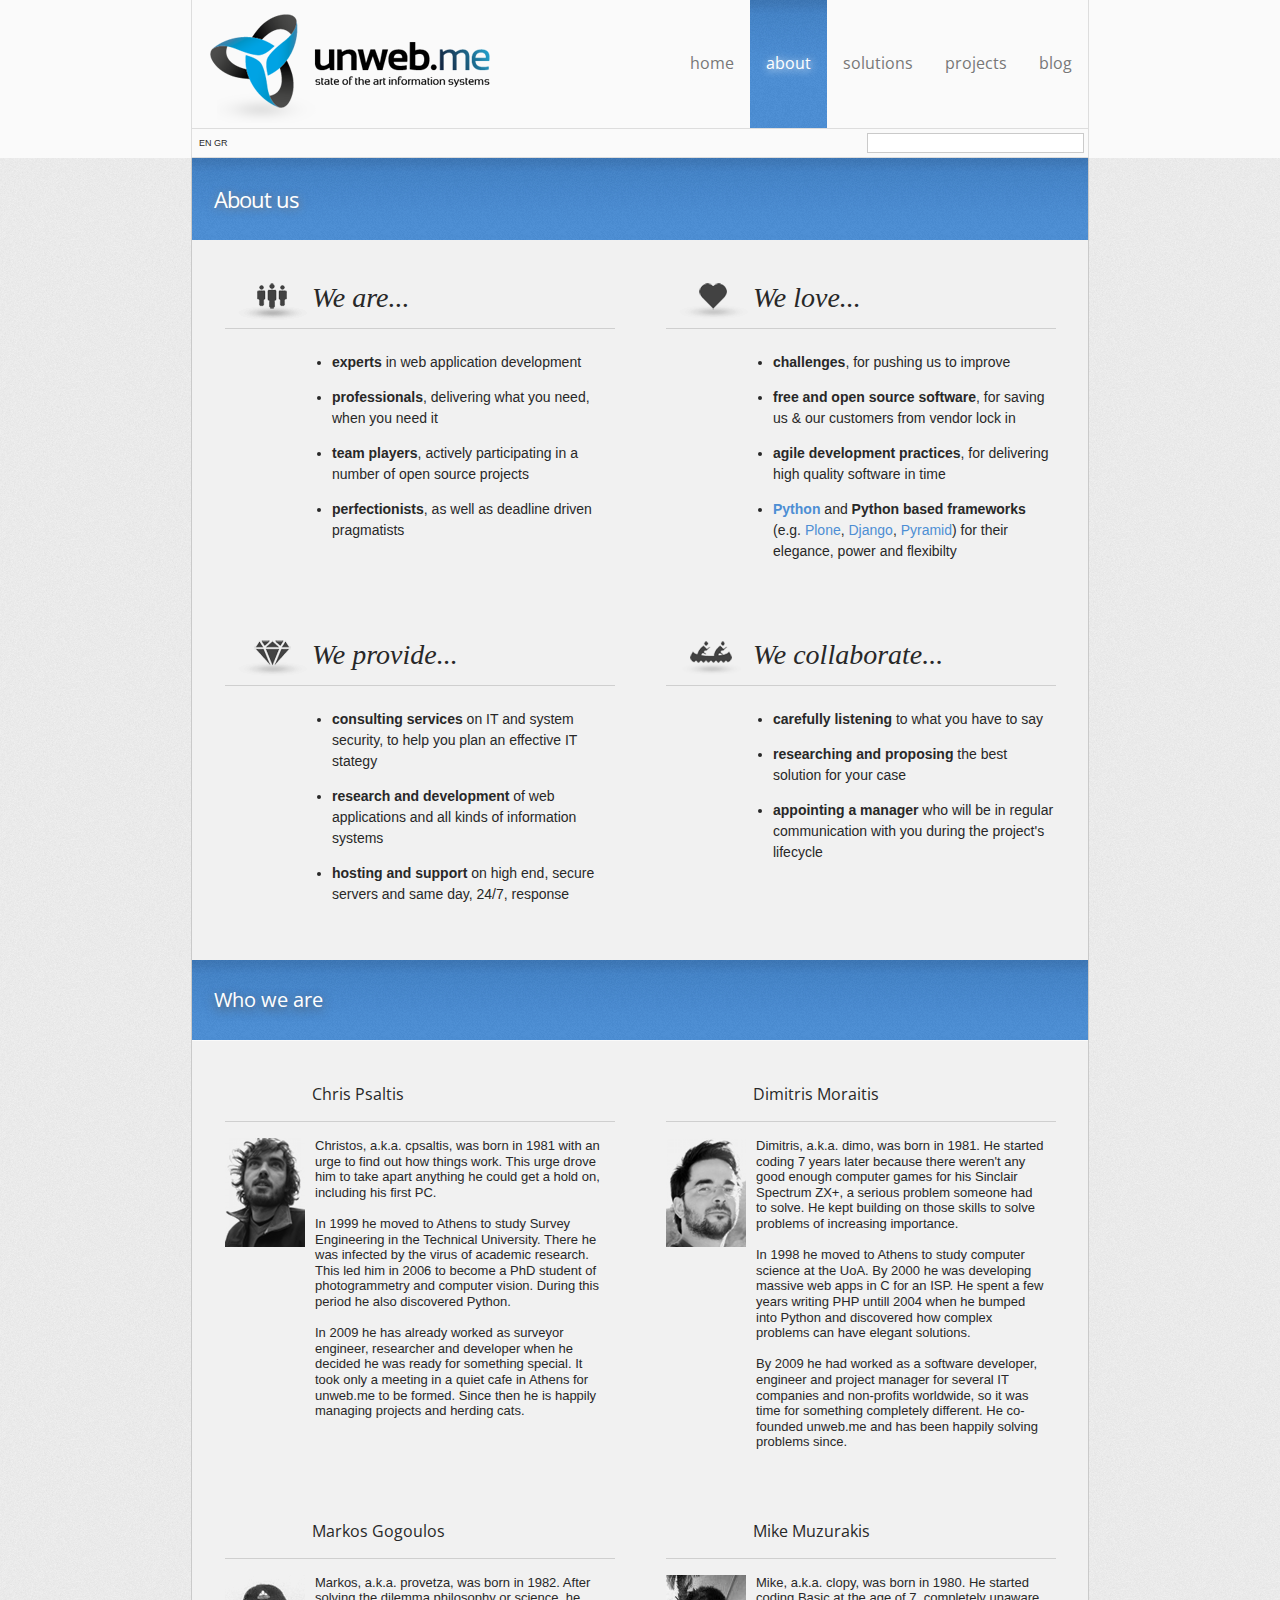
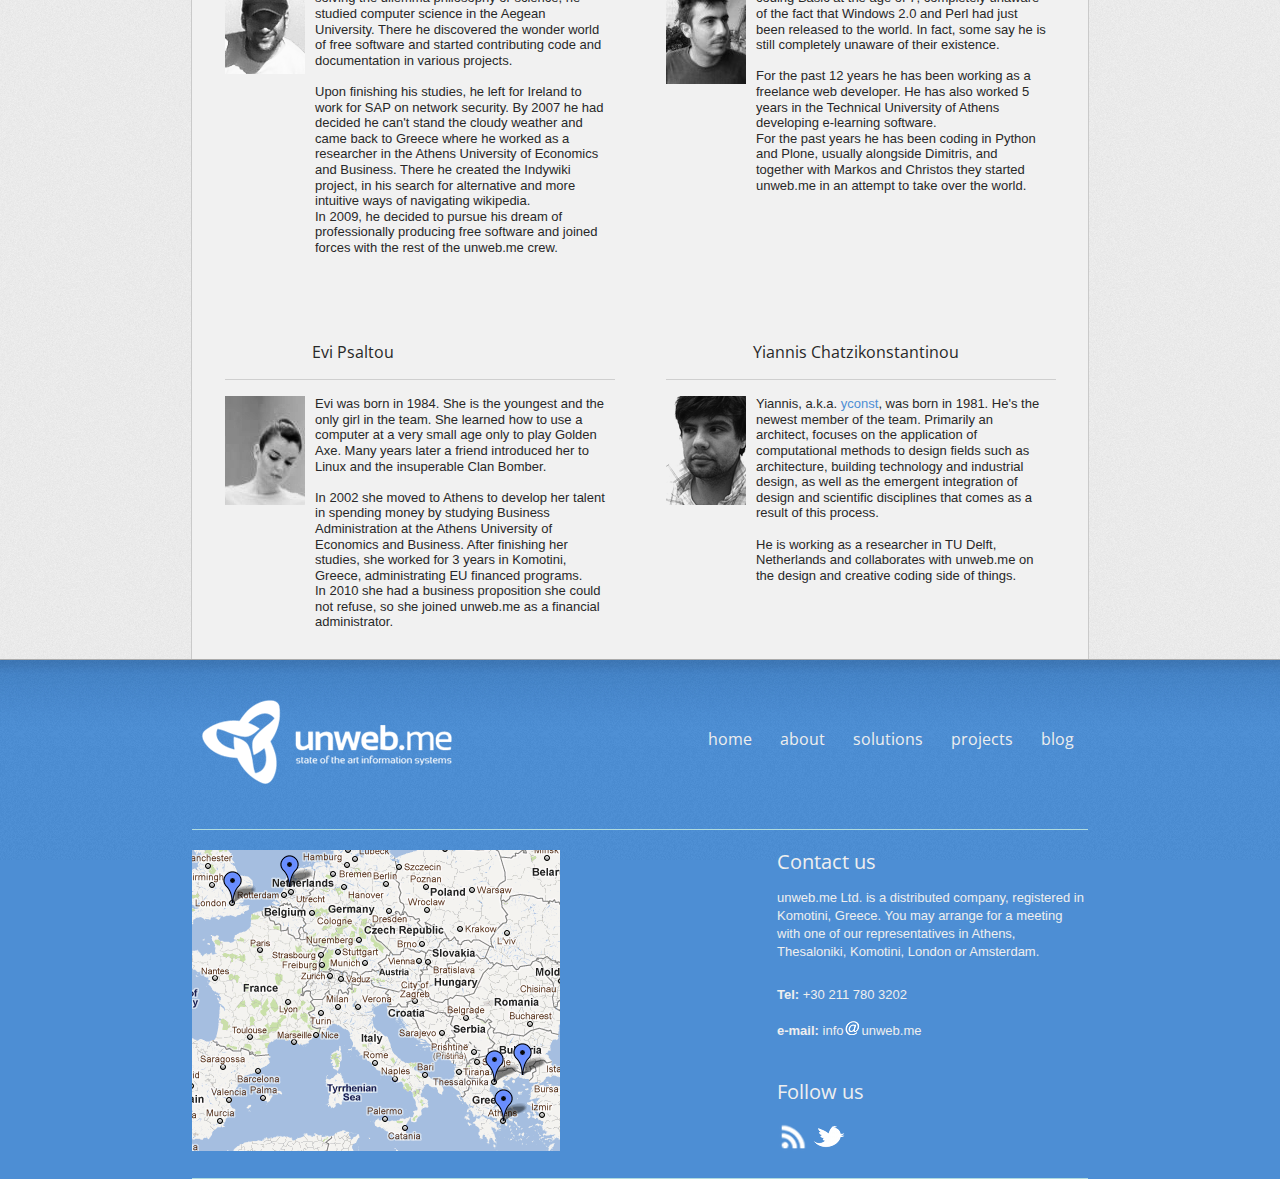
<file: about.html>
<!doctype html>
<html xmlns="http://www.w3.org/1999/xhtml">
<head>
  <meta charset="utf-8" />

  <title>unweb.me - State of the art information systems</title>
  <!--[if lt IE 9]>
    <script src="http://html5shim.googlecode.com/svn/trunk/html5.js"></script>
  <![endif]-->
  <link rel="stylesheet" media="all" href="docs/css/style.css" type="text/css" />
  <link href='http://fonts.googleapis.com/css?family=Open+Sans&amp;subset=latin,greek'
  rel='stylesheet' type='text/css' />
  <!-- Adding "maximum-scale=1" fixes the Mobile Safari 
  auto-zoom bug: http://filamentgroup.com/examples/iosScaleBug/ -->
  <meta name="viewport" content="width=device-width, initial-scale=1" />
</head>

<body lang="en" class="section-about-us">
  <div id="header-wrapper">
    <div id="header">
      <div id="header-logo"><img class="image-logo" src=
      "images/logo.png" /></div>

      <div id="nav">
        <ul id="list-nav">
          <li><a class="category-link special" href=
          "index.html">Home</a></li>

          <li class="selected"><a class="category-link special" href=
          "about.html">About</a></li>

          <li><a class="category-link special" href=
          "solutions.html">Solutions</a></li>

          <li><a class="category-link special" href=
          "projects.html">Projects</a></li>

          <li><a class="category-link special" href=
          "blog.html">Blog</a></li>
        </ul>
      </div>
    </div>

    <div id="search-bar">
      <span id="lang-select" class="small">EN GR</span> <input type="text"
      id="searchGadget" />
    </div>
  </div>

  <div id="content-wrapper">
    <div class="">
      <div id="content">
        <h1 id="parent-fieldname-title" class="documentFirstHeading">About
        us</h1>

        <div id="content-core">
          <div class="" id="parent-fieldname-text">
            <div class="section" id="main">
              <div class="column half-width" id="col-1">
                <h3 class="column-title big-special we are">We are...</h3>

                <ul class="medium">
                  <li><b>experts</b> in web application development</li>

                  <li><b>professionals</b>, delivering what you need, when
                  you need it</li>

                  <li><b>team players</b>, actively participating in a
                  number of open source projects</li>

                  <li><b>perfectionists</b>, as well as deadline driven
                  pragmatists</li>
                </ul>
              </div>

              <div class="column half-width last" id="col-2">
                <h3 class="column-title big-special we love">We
                love...</h3>

                <ul class="medium">
                  <li><b>challenges</b>, for pushing us to improve</li>

                  <li><b>free and open source software</b>, for saving us
                  &amp; our customers from vendor lock in</li>

                  <li><b>agile development practices</b>, for delivering
                  high quality software in time</li>

                  <li><a class="external-link" href=
                  "http://python.org"><b>Python</b></a> and <b>Python
                  based frameworks</b> (e.g. <a class="external-link"
                  href="http://plone.org">Plone</a>, <a class=
                  "external-link" href=
                  "http://www.djangoproject.com">Django</a>, <a class=
                  "external-link" href=
                  "https://www.pylonsproject.org/projects/pyramid">Pyramid</a>)
                  for their elegance, power and flexibilty</li>
                </ul>
              </div>

              <div class="column half-width" id="col-3">
                <h3 class="column-title big-special we provide">We
                provide...</h3>

                <ul class="medium">
                  <li><b>consulting services</b> on IT and system
                  security, to help you plan an effective IT stategy</li>

                  <li><b>research and development</b> of web applications
                  and all kinds of information systems</li>

                  <li><b>hosting and support</b> on high end, secure
                  servers and same day, 24/7, response</li>
                </ul>
              </div>

              <div class="column half-width last" id="col-4">
                <h3 class="column-title big-special we collaborate">We
                collaborate...</h3>

                <ul class="medium">
                  <li><b>carefully listening</b> to what you have to
                  say</li>

                  <li><b>researching and proposing</b> the best solution
                  for your case</li>

                  <li><b>appointing a manager</b> who will be in regular
                  communication with you during the project's
                  lifecycle</li>
                </ul>
              </div>
            </div>
          </div>
        </div>

        <div id="viewlet-below-content-body">
          <div class="visualClear"></div>

          <div class="documentActions"></div>
        </div>
      </div>
    </div>

    <div id="viewlet-below-content">
      <div id="portlets-below" class="row">
        <div class="cell BelowPortletManager1 width-full position-0">
          <div id=
"[base64]"
          class="portletWrapper [base64]">
          <dl class="portlet portletContent">
              <dd class="portletItem odd">
                <div>
                  <div class="section" id="people">
                    <h3 class="section-title bigger gradient-vert">Who we
                    are</h3>

                    <div class="column half-width">
                      <h4 class="column-title">Chris Psaltis</h4>

                      <p class="cpsaltis">Christos, a.k.a. cpsaltis, was
                      born in 1981 with an urge to find out how things
                      work. This urge drove him to take apart anything he
                      could get a hold on, including his first PC.<br />
                      <br />
                      In 1999 he moved to Athens to study Survey
                      Engineering in the Technical University. There he
                      was infected by the virus of academic research. This
                      led him in 2006 to become a PhD student of
                      photogrammetry and computer vision. During this
                      period he also discovered Python.<br />
                      <br />
                      In 2009 he has already worked as surveyor engineer,
                      researcher and developer when he decided he was
                      ready for something special. It took only a meeting
                      in a quiet cafe in Athens for unweb.me to be formed.
                      Since then he is happily managing projects and
                      herding cats.</p>
                    </div>

                    <div class="column half-width last">
                      <h4 class="column-title">Dimitris Moraitis</h4>

                      <p class="dimo">Dimitris, a.k.a. dimo, was born in
                      1981. He started coding 7 years later because there
                      weren't any good enough computer games for his
                      Sinclair Spectrum ZX+, a serious problem someone had
                      to solve. He kept building on those skills to solve
                      problems of increasing importance.<br />
                      <br />
                      In 1998 he moved to Athens to study computer science
                      at the UoA. By 2000 he was developing massive web
                      apps in C for an ISP. He spent a few years writing
                      PHP untill 2004 when he bumped into Python and
                      discovered how complex problems can have elegant
                      solutions.<br />
                      <br />
                      By 2009 he had worked as a software developer,
                      engineer and project manager for several IT
                      companies and non-profits worldwide, so it was time
                      for something completely different. He co-founded
                      unweb.me and has been happily solving problems
                      since.</p>
                    </div>

                    <div class="column half-width">
                      <h4 class="column-title">Markos Gogoulos</h4>

                      <p class="provetza">Markos, a.k.a. provetza, was
                      born in 1982. After solving the dilemma philosophy
                      or science, he studied computer science in the
                      Aegean University. There he discovered the wonder
                      world of free software and started contributing code
                      and documentation in various projects.<br />
                      <br />
                      Upon finishing his studies, he left for Ireland to
                      work for SAP on network security. By 2007 he had
                      decided he can't stand the cloudy weather and came
                      back to Greece where he worked as a researcher in
                      the Athens University of Economics and Business.
                      There he created the Indywiki project, in his search
                      for alternative and more intuitive ways of
                      navigating wikipedia.</p>

                      <p>In 2009, he decided to pursue his dream of
                      professionally producing free software and joined
                      forces with the rest of the unweb.me crew.</p>
                    </div>

                    <div class="column half-width last">
                      <h4 class="column-title">Mike Muzurakis</h4>

                      <p class="mike">Mike, a.k.a. clopy, was born in
                      1980. He started coding Basic at the age of 7,
                      completely unaware of the fact that Windows 2.0 and
                      Perl had just been released to the world. In fact,
                      some say he is still completely unaware of their
                      existence.<br />
                      <br />
                      For the past 12 years he has been working as a
                      freelance web developer. He has also worked 5 years
                      in the Technical University of Athens developing
                      e-learning software.</p>

                      <p>For the past years he has been coding in Python
                      and Plone, usually alongside Dimitris, and together
                      with Markos and Christos they started unweb.me in an
                      attempt to take over the world.</p><br />
                      <br />
                      <br />
                      <br />
                      <br />
                    </div>

                    <div class="column half-width">
                      <h4 class="column-title">Evi Psaltou</h4>

                      <p class="evi">Evi was born in 1984. She is the
                      youngest and the only girl in the team. She learned
                      how to use a computer at a very small age only to
                      play Golden Axe. Many years later a friend
                      introduced her to Linux and the insuperable Clan
                      Bomber.<br />
                      <br />
                      In 2002 she moved to Athens to develop her talent in
                      spending money by studying Business Administration
                      at the Athens University of Economics and Business.
                      After finishing her studies, she worked for 3 years
                      in Komotini, Greece, administrating EU financed
                      programs.</p>

                      <p>In 2010 she had a business proposition she could
                      not refuse, so she joined unweb.me as a financial
                      administrator.</p>
                    </div>

                    <div class="column half-width last">
                      <h4 class="column-title">Yiannis
                      Chatzikonstantinou</h4>

                      <p class="yconst">Yiannis, a.k.a. <a class=
                      "external-link" href="http://yconst.com">yconst</a>,
                      was born in 1981. He's the newest member of the
                      team. Primarily an architect, focuses on the
                      application of computational methods to design
                      fields such as architecture, building technology and
                      industrial design, as well as the emergent
                      integration of design and scientific disciplines
                      that comes as a result of this process.<br />
                      <br />
                      He is working as a researcher in TU Delft,
                      Netherlands and collaborates with unweb.me on the
                      design and creative coding side of things.</p>
                    </div>
                  </div>
                </div>
              </dd>
            </dl>
          </div>
        </div>
      </div>
    </div>
  </div>

  <div id="footer-wrapper">
    <div id="footer">
      <div class="footer-section">
        <div id="footer-logo"><img class="image-logo" src=
        "images/logo-w.png" /></div>

        <ul id="footer-nav">
          <li class="selected"><a class="category-link special" href=
          "index.html">Home</a></li>

          <li><a class="category-link special" href=
          "about.html">About</a></li>

          <li><a class="category-link special" href=
          "solutions.html">Solutions</a></li>

          <li><a class="category-link special" href=
          "projects.html">Projects</a></li>

          <li><a class="category-link special" href=
          "blog.html">Blog</a></li>
        </ul>
      </div>

      <div id="footer-details" class="footer-section">
        <div class="footer-detail">
          <h3>Contact us</h3>

          <p>unweb.me Ltd. is a distributed company, registered in
          Komotini, Greece. You may arrange for a meeting with one of our
          representatives in Athens, Thesaloniki, Komotini, London or
          Amsterdam.</p>

          <ul>
            <li><b>Tel:</b> +30 211 780 3202</li>

            <li><b>e-mail:</b> info<img src=
            "images/at.png" />unweb.me</li>
          </ul>

          <h3>Follow us</h3><a href=
          "/blog/some-words-on-things-we-like/RSS"><img src=
          "images/rss.png" /></a> <a href="http://twitter.com/unwebme"><img src=
          "images/twitter.png" /></a>
        </div>

        <div id="hqmap"><img src="images/hqmap.png" /></div>
      </div>
    </div>
  </div>
</body>
</html>
</file>
<file: docs/css/style.css>
/*  Less Framework 4
    http://lessframework.com
    by Joni Korpi
    License: http://opensource.org/licenses/mit-license.php */


/*  Resets
    ------  */

html, body, div, span, object, iframe, h1, h2, h3, h4, h5, h6, 
p, blockquote, pre, a, abbr, address, cite, code, del, dfn, em, 
img, ins, kbd, q, samp, small, strong, sub, sup, var, b, i, hr, 
dl, dt, dd, ol, ul, li, fieldset, form, label, legend, 
table, caption, tbody, tfoot, thead, tr, th, td,
article, aside, canvas, details, figure, figcaption, hgroup, 
menu, footer, header, nav, section, summary, time, mark, audio, video {
    margin: 0;
    padding: 0;
    border: 0;
}

article, aside, canvas, figure, figure img, figcaption, hgroup,
footer, header, nav, section, audio, video {
    display: block;
}

a img {border: 0;}



/*  Typography presets
    ------------------  */

.gigantic {
    font-size: 110px;
    line-height: 120px;
    letter-spacing: -2px;
}

.huge, h1.documentFirstHeading {
    font-size: 68px;
    line-height: 72px;
    letter-spacing: -1px;
}

.large, h2.documentFirstHeading {
    font-size: 38px;
    line-height: 46px;
}

.bigger, h3, #portlets-below dt.portletHeader {
    font-family: 'Open Sans', Helvetica, Arial, sans-serif;
    font-weight: normal;
    font-size: 20px;
    line-height: 24px;
}

.big, h4, h2.tileHeadline, #content div.documentDescription #parent-fieldname-description {
    font-family: 'Open Sans', Helvetica, Arial, sans-serif;
    font-weight: normal;
    font-size: 16px;
    line-height: 22px;
    text-decoration:none;
}

#content div.blog-item div.documentDescription #parent-fieldname-description {
    font-family: Helvetica, Arial, sans-serif;
}

.big-special {
    font-family: Georgia;
    font-weight: normal;
    font-style: italic;
    font-size: 28px;
    line-height: 32px;
    text-decoration:none;
}

.medium {
    font-family: Helvetica, Arial, sans-serif;
    font-weight: normal;
    font-size: 14px;
    line-height: 18px;
    text-decoration:none;
}

body {
    font: 13px/18px Helvetica, Arial, serif;
}

.small, small {
    font-family: Helvetica, Arial, sans-serif;
    font-weight: normal;
    font-size: 9px;
    line-height: 14px;
}

.special {
    font-family: 'Open Sans', Helvetica, Arial, sans-serif;
    font-size: 16px;
    font-weight: normal;
    text-decoration:none;
}

.small-special {
    font-family: Helvetica, Arial, sans-serif;
    font-size: 10px;
    font-weight: normal;
    text-decoration:none;
}

.special-italic {
    font-family: Helvetica, Arial, sans-serif;
    font-size: 16px;
    font-style: italic;
}


/* Selection colours (easy to forget) */

::selection         {background: rgb(255,255,158);}
::-moz-selection    {background: rgb(255,255,158);}
img::selection      {background: transparent;}
img::-moz-selection {background: transparent;}
body {-webkit-tap-highlight-color: rgb(255,255,158);}



/*      Default Layout: 992px. 
        Gutters: 24px.
        Outer margins: 48px.
        Leftover space for scrollbars @1024px: 32px.
-------------------------------------------------------------------------------
cols    1     2      3      4      5      6      7      8      9      10
px      68    160    252    344    436    528    620    712    804    896    */

body {
    background: #f1f1f1 url('../../images/bg-dark.png') 0 0 repeat;
    color: rgb(40,40,40);
    -webkit-text-size-adjust: 100%; /* Stops Mobile Safari from auto-adjusting font-sizes */
}

a {
    color: #4d8ed4;
    text-decoration: none;
}

h1.documentFirstHeading {
    background: url("../../images/background-2.gif") repeat-x scroll 0 0 #4D8ED4;
    color: #FFFFFF;
    padding: 28px 22px;
    text-shadow: 1px 1px 9px #777777;
    font-family: 'Open Sans',Helvetica,Arial,sans-serif;
    font-size: 22px;
    font-weight: normal;
    line-height: 26px;
}

.blog-item h1.documentFirstHeading {
    background:none;
    color: #444444;
    text-shadow: none;
    border-bottom: 1px solid #CFCFCF;
    margin: 16px 0;
    padding: 16px 0;
    font-family: Georgia;
    font-size: 28px;
    font-style: italic;
    font-weight: normal;
    line-height: 32px;
    text-decoration: none;
}

.blog-item h1.documentFirstHeading a{
    color: #444444;
}

#header, #search-bar, #image-slider, .section, #footer, .hr {
    position: relative;
    width: 896px;
    margin: 0 auto;
}

#content-wrapper {
	background: #f1f1f1;
    position: relative;
    width: 896px;
    margin: 0 auto;
    border-left: 1px solid #cacaca;
    border-right: 1px solid #cacaca;
}

.section {
    padding:0;
    overflow:auto;
}

/* Header */

#header-wrapper {
    width: 100%;
    background: #fafafa;
}

#header {
    overflow: hidden;
    border-left: 1px solid #ddd;
    border-right: 1px solid #ddd;
}

#header-logo {
    float:left;
    padding:14px 14px 0 18px;
}

/* Navigation */

#nav {
    float:right;
}

#list-nav {
    position: relative;
}

#list-nav li {
    display:block;
    float:left;
    list-style-type: none;
    padding: 54px 0px;
    text-transform: lowercase;
}

#list-nav a {
    color: #777;
    text-shadow: 0px 1px 1px #fff;
        text-decoration: none;    
        font-family: 'Open Sans',Helvetica,Arial,sans-serif;
        font-size: 16px;
    padding: 60px 16px;
}

#list-nav li:hover {
    color:#222;
    background: #eee url("../../images/background-1.gif") repeat 0 0;
}

#list-nav .selected {
    background:#4D8ED4 url(../../images/background-2.gif) repeat-x 0 0;
    color: #fff;
}

#list-nav li.selected a{
    color:#fff;
    text-shadow: 1px 1px 8px #fff;
}

#list-nav li.selected:hover {
    background:#52517f url(../../images/background-2.gif) repeat-x 0 0;
}

/* Language Selection & Search */

#search-bar {
    border: 1px solid #ddd;
    overflow: visible;
    height: 28px;
}

#lang-select {
    padding: 7px;
    float:left;
}

#searchGadget {
    line-height:16px;
    border: 1px solid #cacaca;
    float: right;
    margin: 4px;
    color: #282828;
    width: 210px;
    padding-left: 3px;
}

#searchGadget.inputLabelActive {
        color: #777;
}

#LSResult {
    background-color: #fff;
    position:absolute;
        z-index: 10000;
        top: 29px;
    display: none;
        width: 200px;
        right: 0;
        padding: 0 10px;
    border-left: 1px solid #4d8ed4;
    border-bottom: 1px solid #4d8ed4;
    border-top: 0px solid transparent;
    border-right: 0px solid transparent;
    margin: 0;
}

#LSResult fieldset {
    border: none;
    padding: 0;
}

.LSRow {
    list-style-type: none;
    margin-top:10px;
    margin-bottom:10px;
    width: auto;
    padding: 0;
}

.LSRow a {
    font-weight: bold;
}

.LSDescr {
    padding-left: 10px;
}

#livesearchLegend {
    font-weight: bold;
    color: #777;
    padding: 0;
    background-color: transparent;
    font-size: 10px;
}
/* Image Slider */

#image-slider {
    background:#4d8ed4 url(../../images/background-2.gif) repeat-x 0 0;
    display: none;
    overflow:visible;
    border-bottom: 1px solid #fafafa;
}

body.section-state-of-the-art-information-systems #image-slider {
    display:block;
}

#slidesContainer {
  margin:0 auto;
  width:896px;
  height:320px;
  overflow-x:hidden;
  overflow-y:auto; /* allow scrollbar */
  position:relative;
}

.slide {
  margin:0 auto;
  width:896px;
  height:320px;
  position:relative;
  background-repeat: no-repeat;
  background-position: 440px center;
}

.slide canvas {
    width: 320px;
    height:320px;
    display: block;
    position: absolute;
    left: 460px;
}

.slide .item-title {
    margin-top: 10px !important;
}

.slide ul {
    padding-left:20px;
    list-style: square;
}

.slide ul li {
    margin-top:20px;
    display: list-item;
}

.slide-text {
  position: relative;
  display: block;
  z-index: 100;
  padding: 18px;
  color: #fff;
}

.processing-canvas {
  position:absolute;
  left:0px;
  top:0px;
  width: 100%;
  height:320px;
}

/* Controls */
.control {
  display:block;
  width:14px;
  height:22px;
  text-indent:-10000px;
  position:absolute;
  cursor: pointer;
  z-index:1000;
}

#leftControl {
  top:150px;
  left:-24px;
  background:transparent url(../../images/slider/control_left.jpg) no-repeat 0 0;
}
#rightControl {
  top:150px;
  right:-24px;
  background:transparent url(../../images/slider/control_right.jpg) no-repeat 0 0;
}

/* Main */

.section-title {
    padding: 28px 22px;
    color: #fff;
    text-shadow: 0 3px 11px #555;
    border-bottom: 1px solid #fafafa;
}

/*
#content p, #viewlet-below-content {
    padding: 0 18px 32px;
}
*/

#content {
    padding: 0 18px;
    font-size: 100%;
    clear:left;
}

.visualClear {
    clear: left;
}

body.section-about-us #content-core {
    margin-left: -18px;
}

body.section-about-us .column {
    width:390px;
    margin: 10px 0px 10px 15px;
    padding: 0 18px 18px;
}

body.section-about-us h4.column-title {
    padding-left: 87px;
}

body.section-about-us ul.medium {
    margin-left:87px !important;
}

#content h1.documentFirstHeading {
    margin-left: -18px;
    margin-right: -18px;
}

.column {
    float: left;
    padding: 0 18px 32px;
    width: 228px;
}

#content-core .tileItem {
        width: 225px;
    padding: 20px 25px 10px 33px;
        float:left;
        color: #444;
        height: 268px;
}

.tileImage canvas {
    margin-top: 4px;
}

h3.column-title a{
    color:#444444;
}

#content {
    margin: 0;
}

#content a:link, dl.portlet a:link, dl.portlet a:visited,  #content a:visited, #news a:link, #news a:visited, #content-core h1 a:link, #content-core h2 a:link, #content-core h3 a:link, #content-core h1 a:visited, #content-core h2 a:visited, #content-core h3 a:visited {
    border-bottom: none;
    color: #444444;
}

#content a:hover, #news a:hover, dl.portlet a:hover, a:hover h4 {
    color: #4D8ED4 !important;
}

a:link, a:visited, #content-core a:link, #content-core a:visited {
    color: #4D8ED4;
}

.managePortletsAboveLink, .managePortletsBelowLink, .manageFooterPortletsLink {
    clear: none;
    margin: 20px 30%;
}

#edit-bar {
    margin-top: -5px;
}

#content-core {
    overflow: hidden;
/*    min-height: 603px; */
}

.template-search #content-core {
    overflow: visible;
}


#content h1.documentFirstHeading span.discreet {
	color: #EFEFEF;
	font-size: 70%;
}

#content div.listingBar a:hover {
	background-color: #4D8ED4;
        color: #EFEFEF !important;
	text-decoration: none;
}

#content div.listingBar a {
	border-bottom: 0.1em solid #CCCCCC !important;
}

dl.portlet {
    font-size: 100%;
}

dl.portlet dt.portletHeader {
    background: none;
    padding: 16px 0;
}

#content-core .big a {
    color: #444444;
}

#portal-column-two {
    float: right;
    margin-top: 82px;
    margin-left: 40px;
    right: 0;
    width: 228px;
    background:transparent url(../../images/background-3.gif) repeat-y 0 0;
    padding: 0 18px 32px;
    z-index: 1000;
}

body.template-folder_summary_view.section-projects #content-core {
    width: auto; 
}

body.template-folder_summary_view.section-projects #logos {
    display: block;
}

body.section-projects #logos {
    display: none;
}

body.section-solutions .relatedItems {
    display: none;
}
#blog-listing {
    padding: 0 18px 32px;
}

.listingBar {
    float: left;
    clear: left;
}

.gradient {
    background:transparent url(../../images/background-3.gif) repeat-y 0 0;
}

.gradient-vert {
    background: #4d8ed4 url(../../images/background-2.gif) repeat-x 0 0;
}

.gradient-vert-lite {
    background: #52517f url(../../images/background-4.gif) repeat-x 0 0;
}

.dotted-bg {
    background: url("../../images/background-1.gif") repeat 0 0;
}

.column-title, .slide .item-title {
    padding: 16px 0;
    margin: 16px 0;
    border-bottom: 1px solid #cfcfcf;
}

.slide a {
    color: #fff;
}

.slide {
    font-family: 'Open Sans',Helvetica,Arial,sans-serif;
    font-size: 16px;
    font-weight: normal;
    line-height: 22px;
    text-decoration: none;
}

.column ul {
    padding-left: 20px;
}
.column ul li {
    padding: 0.5em 0;
}

.wide {
    width: 320px;
}

.double {
    width: 504px;
}

.double-wide {
    width: 596px;
}

.triple {
    width: 748px;
}

.half-width {
    width: 412px;
}

.column-image {
    float: left;
    padding: 14px 18px 14px 0;
}

/* News */

#news {
    float:right;
    border-bottom: 1px solid #ccc;
}

.news-column {
    float:left;
    width:220px;
    padding: 0 16px;
}

.news-column li {
    list-style: none;
}

.news-title {
    
}

.news-content {
    
}

/* Tag Cloud section */

.cloud1 {
font-size: 0.9em;
}
.cloud2 {
font-size: 1.1em;
}
.cloud3 {
font-size: 1.4em;
}
.cloud4 {
font-size: 1.7em;
}
.cloud5 {
font-size: 2.0em;
}
.cloud6 {
font-size: 2.3em;
}
.cloud7 {
font-size: 2.6em;
}

dl.portletTagCloudPortlet a{
    color: #4D8ED4;
}
/* Logo Section */

#logos {
    background: url("../../images/background-1.gif") repeat 0 0;
    border-top: 1px solid #ddd;
    padding-bottom: 24px;
}

#logos li {
    float: left;
    padding: 24px 55px;
    margin: 8px;
    display:inline;
}

#logos li a.logo {
    width:96px;
    height:96px;
}

#logos span {
    width:96px;
    height:96px;
    overflow:hidden;
    display:block;
}

#logos li a.logo:hover {
    background: #ddd; /*--Hover effect for browser with js turned off--*/
}

#logos li a {
    text-decoration: none; 
    color: #777;
    display: block;
}

/* About section */

.we {
    height: 30px;
    padding-left: 87px;
}

.are {
    background: url('../../images/icons/ppl.png') 12px 16px no-repeat;
}

.love {
    background: url('../../images/icons/hart.png') 12px 16px no-repeat;
}

.provide {
    background: url('../../images/icons/diamant.png') 12px 16px no-repeat;
}

.collaborate {
    background: url('../../images/icons/canoe.png') 10px 16px no-repeat;
}

/* Blog Section */

.section-blog {
    line-height: 1.46em;
}

.section-blog a {
    color:#4080d4;
    text-decoration: none;
}

.section-blog a:hover {
    text-decoration: underline;
}

.post-title {
    padding: 16px 0;
    margin: 16px 0 0 0;
    border-bottom: 1px solid #cfcfcf;
}

.section-blog .post-properties {
    background: url("../../images/background-1.gif") repeat 0 0;
    width:120px;
    padding: 6px 0 6px 10px;
    margin-left: 10px;
    margin-top:1em;
    float:right;
}

#blog-listing .post-properties {
    margin-top:0;
}

.section-blog .post-date, .section-blog .post-tags {
    display: block;
    padding-left: 15px;
}

.DocumentDescription {
    padding: 0 0 1em 0;
    margin: 1em 0;
}

#blog-sidebar, #portal-column-two {
    border-bottom: 1px solid #ccc;
}

#blog-nav {
    border: 1px solid #ddd;
    overflow: visible;
    padding: 8px 16px;
}

.sidebar-element {
    border-bottom: 1px solid #ccc;
    padding: 10px 0;
}

.portletHeader {
    border-bottom: 1px solid #CFCFCF;
    margin: 16px 0;
    padding: 16px 0;
    font-family: 'Open Sans',Helvetica,Arial,sans-serif;
    font-size: 22px;
    font-weight: normal;
    line-height: 26px;
}

dl.portlet dd.portletItem {
    line-height: 1.2em;
    margin-top: 20px !important;
    margin-left: 0px;
    font-family: "lucida grande",lucida,tahoma,helvetica,arial,sans-serif !important;
    padding: 0;
/*      font-size: 12px !important; */
}

.portletCollection .portletItem {
    margin-left: 15px;
    margin-right: 15px;
}

.portletItem a {
        color: #444444;
/*  color: #282828; */
}

.portletItem a .portletItemDetails {
    color: #4d8ed4;
    clear: left;
    display: block;
    font-size: 9px;
    font-style: normal;
    font-family: "lucida grande",lucida,tahoma,helvetica,arial,sans-serif !important;
}

.portletItem a:hover .portletItemDetails {
        text-decoration: underline;
}


/* Prjects Section */

#category {
    color: #666666;
    font-size: 90%;
    margin-bottom: 1em;
    text-align: right;
    padding-right: 30px;
}

.projects-wrapper {
    background: url("../../images/background-1.gif") repeat 0 0;
    overflow: auto;
    width: 100%;
    padding-bottom:20px;
}

.project-column, .solution-column, body.section-projects .tileItem {
    width:298px;
    margin: 32px 0 16px 0;
    padding: 0;
    text-align: center;
}

.image-wrapper {
    width: 180px;
    margin: 0 auto;
}

.default-project, .plone-project, .python-project {
    width: 180px;
    height: 140px;
    margin: 0 auto;
}

.default-project {
    background: url('../../images/projects/sphere.png') center no-repeat;
}

.plone-project {
    background: url('../../images/projects/plone.png') center no-repeat;
}

.python-project {
    background: url('../../images/projects/python.png') center no-repeat;
}

body.section-projects .tileItem .tileBody, body.section-projects .tileItem .tileFooter {
    display: none
}

#open-source ul {
    padding:24px;
    list-style: none;
}

#open-source li {
    padding:5px;
}

#content-core p {
    margin-top: 1em;
}

#content-core ul, #portal-column-two ul {
    list-style-type: disc;
    margin-left: 2em;
}

#content #parent-fieldname-description {
    color: #666666;
    font: bold 1.25em "Helvetica Neue",Arial,FreeSans,sans-serif;
    margin-left: 0;
    padding-top: 20px;
    padding-bottom: 10px;
    width: auto;
}

body.section-blog #parent-fieldname-description {
    width: 596px;
}

#content img.tileImage, #content div.newsImageContainer {
    float: none;
    text-align: center;
    margin: 0 0px 10px;
}

#content-core li, dl.portlet li, #portal-column-two li {
    display: list-item;
    line-height: 1.5em;

}

#portal-column-two li {
    list-style-type: none;
}
/* Solutions Section */

.solutions-title {
    padding: 18px 0;
    border-bottom: 1px solid #ccc;
    text-align: center;
    display: block;
	background: #f6f6f6;
}

.section-solutions #portlets-below .cell {
    width: 25%;
    padding: 4%;
    float: left;
}

.solution-column {
    text-align: left;
    margin-top: 0;
}

.solution-column p {
    padding: 0 12px;
}

.solution-column ul {
    clear: both;
    list-style: none;
    padding: 12px;
}

.solution-column ul li {
	display: list-item;
	padding: 10px 28px;
	font-size: 15px;
}

.solution-column ul li a {
	color: #444444;
}

.solutions-image-wrapper {
    width: 100%;
    padding: 60px 0 16px 0;
	border-bottom: 1px solid #ccc;
}

.solutions-image {
    display: block;
    margin: 0 auto;
}

/* Footer Section */

#footer-wrapper {
    background:#4d8ed4 url(../../images/background-2.gif) repeat-x 0 0;
    width: 100%;
    border-top:1px solid #aaa;
    clear: both;
}

#footer-wrapper h1, #footer-wrapper h2, #footer-wrapper h3 {
    color: #EFEFEF;
}

#footer-wrapper li {
    display: block;
}

#footer-logo {
    float: left;
    padding:20px 10px;
}

/* Footer Navigation */

.footer-section {
    width: 100%;
    overflow: auto;
    border-bottom: 1px solid #b0dcdf;
    padding: 20px 0;
    color: #efefef;
}

.footer-section ul {
    list-style: none;
}

#footer-nav {
    float:right;
    padding: 50px 0;
}

#footer-nav li {
    display:block;
    float:left;
    padding: 0 14px;
    margin: 0;
    text-transform: lowercase;
}

#footer-nav a {
    color: #eee;
}

#footer-nav li:hover {
    color:#fff;
}

#footer-nav .selected {
    color: #fff;
}

#footer-nav li.selected {
    color:#fff;
}

#footer-details {
    clear: both;
}

.footer-detail {
    float: right;
    width: 311px;
}

.footer-detail p {
    margin-top:15px;
    margin-bottom:25px;
}

.footer-detail ul {
    margin-bottom:40px;
}

.footer-detail img {
    margin-top:17px;
}

.searchSection, #search-bar label, #search-bar .searchButton {display:none;}

.LSBox { float:right; }

.twtr-widget { margin-top: -22px; }

.twtr-ft { display: none; }

.twtr-bd {
}

#twtr-widget-1 .twtr-bd .twtr-timeline {
    background: url("/++theme++unweb.me/images/loading.gif") no-repeat scroll 53px 10px transparent !important;
}

.twtr-tweets {
    background-color: #f1f1f1;
}

.twtr-widget .twtr-tweet-wrap {
    padding: 6px 2px !important;
}

#viewlet-below-content {
    clear: both;
    padding-bottom: 1px;
}

#people a:link, #people a:visited {
    color: #4D8ED4;
}

#people .column p {
    padding-left: 90px;
    padding-right: 10px;
}

#people .column p.provetza {
    background: url("../../images/provetza.png") no-repeat scroll 0 0 transparent;
}

#people .column p.mike {
        background: url("../../images/mike.png") no-repeat scroll 0 0 transparent;
}

#people .column p.dimo {
    background: url("../../images/dimo.png") no-repeat scroll 0 0 transparent;
}

#people .column p.cpsaltis {
    background: url("../../images/cpsaltis.png") no-repeat scroll 0 0 transparent;
}

#people .column p.evi {
    background: url("../../images/evi.png") no-repeat scroll 0 0 transparent;
}

#people .column p.yconst {
        background: url("../../images/yconst.png") no-repeat scroll 0 0 transparent;
}

.qtip {
    font-size:14px;
    line-height: 18px;
}


body.section-solutions #content-wrapper {
    overflow: hidden;
    padding-bottom: 50px;
}


#category {
    width: auto;
}

body.section-state-of-the-art-information-systems #content-core {
    width: auto;
    overflow: visible;
}

#content-core img {
    max-width: 100%;
}   

div.documentDescription #parent-fieldname-description {
    font-size: 20px;
    line-height: 1.36em;
}

/*      Tablet Layout: 768px.
        Gutters: 24px.
        Outer margins: 28px.
        Inherits styles from: Default Layout.
-----------------------------------------------------------------
cols    1     2      3      4      5      6      7      8
px      68    160    252    344    436    528    620    712    */

@media only screen and (min-width: 768px) and (max-width: 991px) {

    body {
        font: 12px/18px Helvetica, Arial, serif;
    }

    .big {
        font-size: 16px;
        line-height: 1.36em;
    }
    
    .special {
        font-size: 14px;
    }

    #header, #search-bar, #image-slider, .section, #footer, .hr, #content-wrapper {
        width: 768px;
    }

    #header-logo {
        float:left;
        padding:14px 10px 0 10px;
    }
    
    #list-nav a {  
        padding: 60px 12px;
    }
    
    #slidesContainer {
        width:768px;
        height:320px;
      }
    
    .slide canvas {
        left: 380px;
    }
    
    .slide {
	background-position: 360px 0;
    }

    .bigger, h3, #portlets-below dt.portletHeader {
        font-size: 20px;
        line-height: 24px;
    }

    .column {
        width: 212px;
    }
    
    .wide {
        width: 260px;
    }
    
    .double {
        width: 432px;
    }
    
    .double-wide {
        width: 482px;
    }
    
    .triple {
        width: 748px;
    }
    
    .half-width {
        width: 348px;
    }
        
    #news {
        padding: 0 0 32px 0;
    }
    
    .news-column {
        width:180px;
    }
    
    #logos li {
        padding: 20px 40px;
    }
    
    .we {
        padding-left: 87px;
    }

    .project-column {
        width:238px;
    }
    
    .solution-column {
        width: 256px;
		margin: 0;
		overflow: hidden;
    }
	
	
    
    .footer-detail {
        width: 297px;
    }

    body.section-about-us .column {
        margin: 10px 10px 10px 0;
        width: 320px;
    }

    .project-column, body.section-projects .tileItem {
	margin: 32px 40px 17px;
	padding: 20px 25px 10px 33px;
    }
}



/*      Wide Mobile Layout: 480px.
        Gutters: 24px.
        Outer margins: 22px.
        Inherits styles from: Default Layout, Mobile Layout.
------------------------------------------------------------
cols    1     2      3      4      5
px      68    160    252    344    436    */

@media only screen and (min-width: 480px) and (max-width: 767px) {
    
    body {
        font: 12px/18px Helvetica, Arial, serif;
    }

    .big {
        font-size: 14px;
        line-height: 1.36em;
    }
    
    .special {
        font-size: 14px;
    }

    #header, #search-bar, #image-slider, .section, #footer, .hr, #content-wrapper {
        width: 480px;
    }
    
    #footer-nav {
        width:  auto;
        margin-right:17% !important;
        padding: 20px 0;
    }

    #footer-logo {
        width: 390px;
        margin-left: 20% !important;
    }

    #footer iframe {
        width: 90%;
        margin: auto;
    }

    .footer-section {
        overflow: hidden;
    }

    .footer-detail {
        margin: 30px 68px;
        width:360px;
    }

    .footer-detail h3 {
        padding: 0;
    }

    #header-logo {
        width: 100%;
        text-align: center;
        padding:14px 0 10px 0;
    }
    
    #nav {
        clear: both;
        width:100%;
        border-top: 1px solid #ddd;
    }
    
    #list-nav li {  
        padding: 12px 2px;
    }
    
    #list-nav a {  
        padding: 60px 12px;
    }
    
    #slidesContainer {
        width:480px;
        height:320px;
    }
    
    .slide canvas {
        left: 230px;
        top: 60px;
        width: 240px;
        height: 240px;
    }

    .slide {
        font-size: 13px;
	background-position: 180px 0;
    }
    
    #leftControl {
        top:120px;
    }
    #rightControl {
        top:120px;
    }
    
    .bigger, h3, #portlets-below dt.portletHeader {
        font-size: 18px;
        line-height: 22px;
        padding: 16px;
    }

    .section-solutions #portlets-below dt.portletHeader {
	padding: 16px 0;
    }
    
    .big, h4, h2.tileHeadline {
        font-size: 16px;
        line-height: 20px;
    }

    .column {
        padding: 12px 10px 12px 10px;
        margin: 0px;
        width: 460px;
    }
    
    .wide {
        width: 460px;
    }
    
    .slide-text {
        width: 200px;
    }
    
    .double {
        width: 460px;
    }
    
    .triple {
        width: 460px;
    }
    
    .half-width {
        width: 460px;
    }
    
    #news {
        width: 480px;
        border-top: 1px solid #ccc;
    }
    
    .news-column {
        margin-right: 0px;
        width: 440px;
    }
    
    #logos li {
        padding: 12px 24px;
    }
    
    .we {
        padding-left: 87px;
    }

    .collaborate {
        padding-left: 87px;
    }
    
    .project-column, .default-project, .plone-project, .python-project {
        width:240px;
        padding: 10px 0;
    }
    
    .project-column img {
        width: 160px;
        height: auto;
    }
    
    .solution-column {
        width: 480px;
		padding: 0;
    }

        #twtr-widget-1 .twtr-bd .twtr-timeline {
                background-image: none !important;
        }

        .twtr-tweets {
                background-color: transparent;
        }

        body.section-projects .tileItem {
                margin: 32px 70px 16px;
        }

        #content-core {
            width: auto;
    }

    #portal-column-two {
        display: none;
    }

    #hqmap {
        text-align: center;
    }

    #footer-nav li {
        padding: 0 0 0 43px;
    }

        .solution-column ul li {
                padding: 10px 100px;
        }


}

/*      Mobile Layout: 320px.
        Gutters: 24px.
        Outer margins: 34px.
        Inherits styles from: Default Layout.
---------------------------------------------
cols    1     2      3
px      68    160    252    */

@media only screen and (max-width: 480px) {
    
    body {
        font: 11px/18px Helvetica, Arial, serif;
    }

    .big {
        font-size: 14px;
        line-height: 1.36em;
    }
    
    .special {
        font-size: 12px;
    }

    #header, #search-bar, #image-slider, .section, #footer, .hr, #content-wrapper {
        width: 320px;
    }
    
    #header-logo {
        width: 100%;
        text-align: center;
        padding:14px 0 10px 0;
    }
    
        #footer-nav {
                width: 100px;
        }
        
        #footer-logo {
                width: 50px;
        padding: 50px 0;
        text-align: center;
        }
    
    #footer iframe {
        width: 90%; 
        margin: 15px;
    }

    #nav {
        clear: both;
        width:100%;
        border-top: 1px solid #ddd;
    }
    
    #list-nav li {  
        padding: 12px 2px;
    }
    
    #list-nav a {  
        padding: 0 6px;
    }
    
    #slidesContainer {
        width:320px;
        height:500px;
    }
    
    .slide {
        font-size: 14px;
        line-height: 18px;
		background-position: -25px 225px;
		height: 500px;
    }

    .slide canvas {
        left: 18px;
        top: 240px;
        width: 280px;
        height: 280px;
    }
    
    #leftControl {
        top:210px;
    }
    #rightControl {
        top:210px;
    }
    
    .bigger, h3, #portlets-below dt.portletHeader {
        font-size: 18px;
        line-height: 22px;
        padding: 16px;
    }
    
    .big, h4, h2.tileHeadline {
        font-size: 16px;
        line-height: 20px;
    }

    .column {
        margin: 12px 0;
        padding-bottom: 0;
        width: 280px;
    }
    
    .column-title {
        padding: 0 0 10px 0;
    }
    
    .wide {
        width: 280px;
    }
    
    .double {
        width: 280px;
    }
    
    .triple {
        width: 280px;
    }
    
    .half-width {
        width: 280px;
    }
    
    #news {
        padding: 0px;
        width:320px;
    }
    
    .news-column {
        margin: 0px;
        width: 280px;
    }
    
    #logos li {
        padding: 12px 24px;
    }
    
    .we {
        padding-left: 87px;
    }

    .project-column, .default-project, .plone-project, .python-project {
        width:300px;
        padding: 10px 0;
    }
    
    .project-column img {
        width: 180px;
        height: auto;
    }
    
    .solution-column {
        width: 320px;
		margin: 0;
    }
    
    #footer-nav {
        float: none;
        overflow: auto;
        width: 100%;
        display: block;
        padding: 10px 0;
        text-align: center;
    }
    
    .footer-detail {
        width: 97%;
        float: none;
    }

    .footer-detail h3 {
        padding: 0;
    }

    #twtr-widget-1 .twtr-bd .twtr-timeline {
            background-image: none !important;
    }

    .twtr-tweets {
        background-color: transparent;
    }

    #portal-column-two {
        display:none;
    }

    #content-core {
        width: auto;
    }

        body.section-about-us .column {
                margin: 10px;
                width: 260px;
        }

    body.section-solutions #portlets-below dt.portletHeader {
        padding: 0;
        font-size: 14px;
    }

    #hqmap {
        overflow: hidden;
        width: 100%;
    }
	
	.are {
	    background: url('../../images/icons/ppl.png') 12px 0 no-repeat;
	}
	
	.love {
		background: url('../../images/icons/hart.png') 12px 0 no-repeat;
	}
	
	.provide {
		background: url('../../images/icons/diamant.png') 12px 0 no-repeat;
	}
	
	.collaborate {
		background: url('../../images/icons/canoe.png') 10px 0 no-repeat;
	}

}
/*      Hi-Res Layout.
        Gutters: 24px.
        Outer margins: 22px.
        Inherits styles from: Default Layout.
------------------------------------------------------------
*/

@media only screen and (min-width: 1439px) {
    
    body {
        font: 14px/20px Helvetica, Arial, serif;
    }
    
    h4, .big {
        font-size: 18px;
        line-height: 1.36em;
    }
    
    .special {
        font-size: 16px;
    }
    
    #header, #search-bar, #image-slider, .section, #footer, .hr, #content-wrapper {
        width: 1024px;
    }
    
    #header-logo {
        padding:24px 18px 0 22px;
    }
    
    #list-nav li {
        padding: 60px 0px;
    }

    #slidesContainer {
        width: 1024px;
        height: 380px;
    }
    
    .slide {
        width: 1024px;
        font-size: 18px;
        line-height: 1.3;
    }

    .slide-text {
        padding: 40px;
    }
    
    .slide canvas {
        left: 590px;
        top: 30px;
    }
	
	#leftControl {
        top:180px;
    }
    #rightControl {
        top:180px;
    }
    
    .section-title {
        padding: 36px 22px;
    }
    
    .wide {
        width: 440px;
    }
    
    .double {
        width: 504px;
    }
    
    .double-wide {
        width: 720px;
    }
    
    .triple {
        width: 748px;
    }
    
    .half-width {
        width: 476px;
    }
    
    .project-column {
        width: 252px;
    }
    
    .solution-column {
        width: 341px;
    }
    
    #logos li {
        padding: 24px 72px;
        margin: 8px;
    }
    
    h3, .bigger {
        font-size: 22px;
    }

    .footer-detail {
            width: 325px;
    }

    body.section-projects .tileItem {
        margin: 32px 20px 16px;
    }

    #content-core {
        width: 700px;
    }

    body.section-about-us #content-core {
                width: auto;
        }

    body.section-about-us .column {
            width: 454px;
    }
}
</file>
